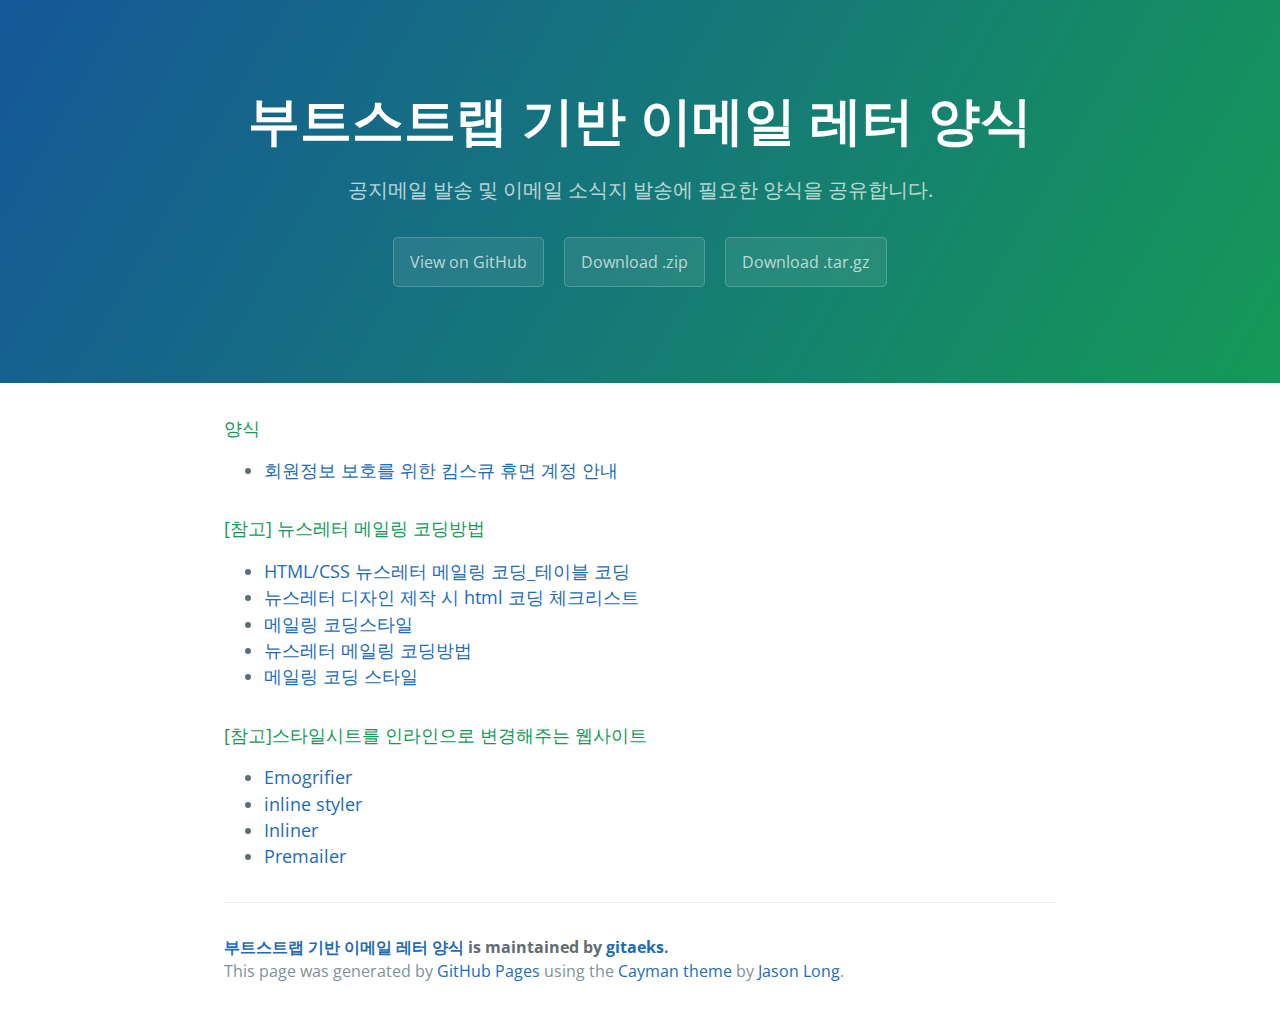
<file: index.html>
<!DOCTYPE html>
<html lang="en-us">
  <head>
    <meta charset="UTF-8">
    <title>부트스트랩 기반 이메일 레터 양식 by gitaeks</title>
    <meta name="viewport" content="width=device-width, initial-scale=1">
    <link rel="stylesheet" type="text/css" href="stylesheets/normalize.css" media="screen">
    <link href='https://fonts.googleapis.com/css?family=Open+Sans:400,700' rel='stylesheet' type='text/css'>
    <link rel="stylesheet" type="text/css" href="stylesheets/stylesheet.css" media="screen">
    <link rel="stylesheet" type="text/css" href="stylesheets/github-light.css" media="screen">
  </head>
  <body>
    <section class="page-header">
      <h1 class="project-name">부트스트랩 기반 이메일 레터 양식</h1>
      <h2 class="project-tagline">공지메일 발송 및 이메일 소식지 발송에 필요한 양식을 공유합니다.</h2>
      <a href="https://github.com/gitaeks/bs-letter-examples" class="btn">View on GitHub</a>
      <a href="https://github.com/gitaeks/bs-letter-examples/zipball/gh-pages" class="btn">Download .zip</a>
      <a href="https://github.com/gitaeks/bs-letter-examples/tarball/gh-pages" class="btn">Download .tar.gz</a>
    </section>

    <section class="main-content">

        <h4>양식</h4>
        <ul>
            <li><a href="01.html">회원정보 보호를 위한 킴스큐 휴면 계정 안내</a></li>
        </ul>

        <h4>[참고] 뉴스레터 메일링 코딩방법</h4>
        <ul>
            <li><a href="http://blog.naver.com/love_junim/220382028113" target="_blank">HTML/CSS 뉴스레터 메일링 코딩_테이블 코딩</a></li>
            <li><a href="http://swa1117.blog.me/220297950796" target="_blank">뉴스레터 디자인 제작 시 html 코딩 체크리스트 </a></li>
            <li><a href="http://blog.webmini.net/649" target="_blank">메일링 코딩스타일</a></li>
            <li><a href="http://artjang.tistory.com/77" target="_blank">뉴스레터 메일링 코딩방법</a></li>
            <li><a href="http://blog.lazroon.com/60118681063" target="_blank">메일링 코딩 스타일</a></li>
        </ul>


        <h4>[참고]스타일시트를 인라인으로 변경해주는 웹사이트</h4>
        <ul>
            <li><a href="http://www.pelagodesign.com/sidecar/emogrifier/" target="_blank">Emogrifier</a></li>
            <li><a href="http://inlinestyler.torchboxapps.com/styler/" target="_blank">inline styler</a></li>
            <li><a href="http://zurb.com/ink/inliner.php" target="_blank">Inliner</a></li>
            <li><a href="http://premailer.dialect.ca/" target="_blank">Premailer</a></li>
        </ul>

        <footer class="site-footer">
            <span class="site-footer-owner"><a href="https://github.com/gitaeks/bs_letter_examples">부트스트랩 기반 이메일 레터 양식</a> is maintained by <a href="https://github.com/gitaeks">gitaeks</a>.</span>

            <span class="site-footer-credits">This page was generated by <a href="https://pages.github.com">GitHub Pages</a> using the <a href="https://github.com/jasonlong/cayman-theme">Cayman theme</a> by <a href="https://twitter.com/jasonlong">Jason Long</a>.</span>
        </footer>

    </section>

  
  </body>
</html>
</file>
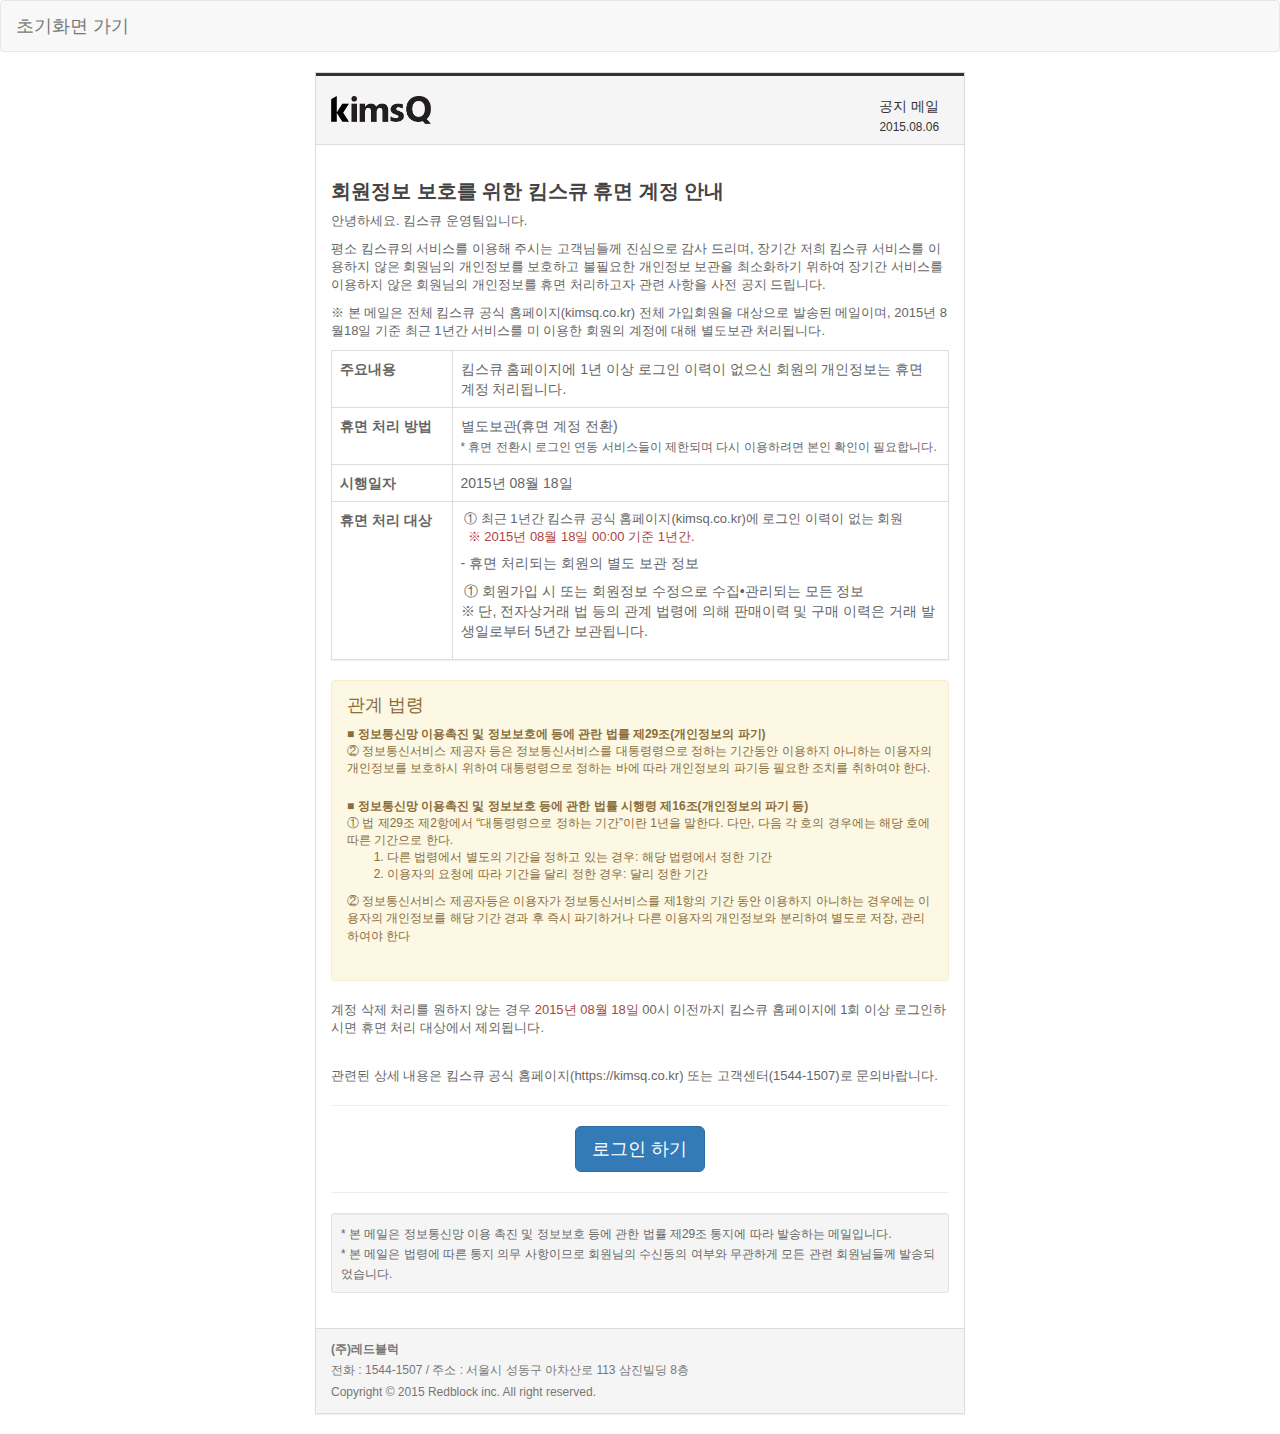
<file: 01.html>
<!DOCTYPE html>
<html lang="ko">
  <head>
    <meta charset="utf-8">
    <meta http-equiv="X-UA-Compatible" content="IE=edge">
    <meta name="viewport" content="width=device-width, initial-scale=1">
    <!-- The above 3 meta tags *must* come first in the head; any other head content must come *after* these tags -->
    <title>Newletter-01</title>

    <!-- Bootstrap -->
    <link href="./assets/bootstrap/3.3.5/css/bootstrap.min.css" rel="stylesheet">

    <style type="text/css">

        body {

        }

        /* Customize container */
        @media (min-width: 768px) {
            .container {
                max-width: 680px;
            }
        }

        .panel {
            border-radius: 0;
        }

        .panel-heading {
            position: relative;
            padding: 20px 15px;
            border-top: 3px solid #333 !important;
            border-top-left-radius: 0;
            border-top-right-radius: 0;
        }

        .panel-heading .logo {
            width: 100px
        }

        .rb-title-sub {
            position: absolute;
            top: 20px;
            right: 25px;
            text-align: right;
        }

        .panel-body {
            color: #666
        }

        .panel-body h1 {
            font-size: 20px;
            font-weight: bold;
            color: #444
        }

        .panel-body p {
            font-size: 13px;
            line-height: 18px
        }

        .panel-body .table th {
            width: 120px
        }

        .panel-body .alert {
            font-size: 12px;
        }

        .panel-footer {
            font-size: 12px;
            line-height: 180%;
            color: #777
        }

    </style>

  </head>
  <body>

    <nav class="navbar navbar-default">
      <div class="container-fluid">
        <div class="navbar-header">
          <a class="navbar-brand" href="index.html">
            초기화면 가기
          </a>
        </div>
      </div>
    </nav>

    <div class="container">

        <div class="panel panel-default">
            <div class="panel-heading">
                <h3 class="panel-title"><img src="./img/logo.png" class="logo"></h3>
                <div class="rb-title-sub">공지 메일 <br><small>2015.08.06</small></div>
            </div>
            <div class="panel-body">
                
                <h1>회원정보 보호를 위한 킴스큐 휴면 계정 안내 </h1>

                <p>안녕하세요. 킴스큐 운영팀입니다.</p>

                <p>
                평소 킴스큐의 서비스를 이용해 주시는 고객님들께 진심으로 감사 드리며, 장기간 저희 킴스큐 서비스를 이용하지 않은 회원님의 개인정보를 보호하고 불필요한 개인정보 보관을 최소화하기 위하여 장기간 서비스를 이용하지 않은 회원님의 개인정보를 휴면 처리하고자 관련 사항을 사전 공지 드립니다.</p>

                <p>
                ※ 본 메일은 전체 킴스큐 공식 홈페이지(kimsq.co.kr) 전체 가입회원을 대상으로 발송된 메일이며, 2015년 8월18일 기준 최근 1년간 서비스를 미 이용한 회원의 계정에 대해 별도보관 처리됩니다.</p>

                
                <div class="panel panel-default">
                    <table class="table table-bordered">
                        <tr>
                            <th>주요내용</th>
                            <td>킴스큐 홈페이지에 1년 이상 로그인 이력이 없으신 회원의 개인정보는 휴면 계정 처리됩니다.</td>
                        </tr>
                        <tr>
                            <th>휴면 처리 방법</th>
                            <td>별도보관(휴면 계정 전환) <br>
                                <small>* 휴면 전환시 로그인 연동 서비스들이 제한되며 다시 이용하려면 본인 확인이 필요합니다.</small></td>
                        </tr>
                        <tr>
                            <th>시행일자</th>
                            <td>2015년 08월 18일</td>
                        </tr>
                        <tr>
                            <th>휴면 처리 대상</th>
                            <td>
                                <p>

                                 ① 최근 1년간 킴스큐 공식 홈페이지(kimsq.co.kr)에 로그인 이력이 없는 회원<br>

                                 <span class="text-danger"> ※ 2015년 08월 18일 00:00 기준 1년간.</span>
                                </p>

                                <p>

                                <h5>- 휴면 처리되는 회원의 별도 보관 정보</h5>

                                 ① 회원가입 시 또는 회원정보 수정으로 수집•관리되는 모든 정보 <br>
                                ※ 단, 전자상거래 법 등의 관계 법령에 의해 판매이력 및 구매 이력은 거래 발생일로부터 5년간 보관됩니다.
                                </p>

                            </td>
                        </tr>
                    </table>
                </div>

                <div class="alert alert-warning" role="alert">

                    <h4>관계 법령</h4>
                    <dl>
                        <dt>■ 정보통신망 이용촉진 및 정보보호에 등에 관란 법률 제29조(개인정보의 파기)</dt>
                        <dd>
                            ② 정보통신서비스 제공자 등은 정보통신서비스를 대통령령으로 정하는 기간동안 이용하지 아니하는 이용자의 개인정보를 보호하시 위하여 대통령령으로 정하는 바에 따라 개인정보의 파기등 필요한 조치를 취하여야 한다.
                        </dd>
                    </dl>
                    <dl>
                        <dt>■ 정보통신망 이용촉진 및 정보보호 등에 관한 법률 시행령 제16조(개인정보의 파기 등)</dt>
                        <dd>
                            ① 법 제29조 제2항에서 “대통령령으로 정하는 기간”이란 1년을 말한다.
                            다만, 다음 각 호의 경우에는 해당 호에 따른 기간으로 한다.
                            <ol>
                                <li>다른 법령에서 별도의 기간을 정하고 있는 경우: 해당 법령에서 정한 기간</li>
                                <li>이용자의 요청에 따라 기간을 달리 정한 경우: 달리 정한 기간</li>
                            </ol>
                            ② 정보통신서비스 제공자등은 이용자가 정보통신서비스를 제1항의 기간 동안 이용하지 아니하는 경우에는 이용자의 개인정보를 해당 기간 경과 후 즉시 파기하거나 다른 이용자의 개인정보와 분리하여 별도로 저장, 관리하여야 한다
                        </dd>
                    </dl>

                </div>

                <p>계정 삭제 처리를 원하지 않는 경우 <span class="text-danger">2015년 08월 18일</span> 00시 이전까지 킴스큐 홈페이지에 1회 이상 로그인하시면 휴면 처리 대상에서 제외됩니다.</p>  

                <p>관련된 상세 내용은 킴스큐 공식 홈페이지(https://kimsq.co.kr) 또는 고객센터(1544-1507)로 문의바랍니다.</p>
                <hr>
                <p class="text-center"><a href="http://www.kimsq.co.kr" target="_blank" class="btn btn-primary btn-lg">로그인 하기</a></p>

                <hr>
                <div class="well well-sm">
                    <small>
                        * 본 메일은 정보통신망 이용 촉진 및 정보보호 등에 관한 법률 제29조 통지에 따라 발송하는 메일입니다.<br>
                        * 본 메일은 법령에 따른 통지 의무 사항이므로 회원님의 수신동의 여부와 무관하게 모든 관련 회원님들께 발송되었습니다.
                    </small>
                </div>
            </div>

            <div class="panel-footer">

                <strong>(주)레드블럭</strong>  <br>
                전화 :  1544-1507 / 
                주소 : 서울시 성동구 아차산로 113 삼진빌딩 8층 <br>
                Copyright © 2015 Redblock inc. All right reserved. 

            </div>
        </div>

    </div>

  </body>
</html>
</file>
<file: stylesheets/stylesheet.css>
* {
  box-sizing: border-box; }

body {
  padding: 0;
  margin: 0;
  font-family: "Open Sans", "Helvetica Neue", Helvetica, Arial, sans-serif;
  font-size: 16px;
  line-height: 1.5;
  color: #606c71; }

a {
  color: #1e6bb8;
  text-decoration: none; }
  a:hover {
    text-decoration: underline; }

.btn {
  display: inline-block;
  margin-bottom: 1rem;
  color: rgba(255, 255, 255, 0.7);
  background-color: rgba(255, 255, 255, 0.08);
  border-color: rgba(255, 255, 255, 0.2);
  border-style: solid;
  border-width: 1px;
  border-radius: 0.3rem;
  transition: color 0.2s, background-color 0.2s, border-color 0.2s; }
  .btn + .btn {
    margin-left: 1rem; }

.btn:hover {
  color: rgba(255, 255, 255, 0.8);
  text-decoration: none;
  background-color: rgba(255, 255, 255, 0.2);
  border-color: rgba(255, 255, 255, 0.3); }

@media screen and (min-width: 64em) {
  .btn {
    padding: 0.75rem 1rem; } }

@media screen and (min-width: 42em) and (max-width: 64em) {
  .btn {
    padding: 0.6rem 0.9rem;
    font-size: 0.9rem; } }

@media screen and (max-width: 42em) {
  .btn {
    display: block;
    width: 100%;
    padding: 0.75rem;
    font-size: 0.9rem; }
    .btn + .btn {
      margin-top: 1rem;
      margin-left: 0; } }

.page-header {
  color: #fff;
  text-align: center;
  background-color: #159957;
  background-image: linear-gradient(120deg, #155799, #159957); }

@media screen and (min-width: 64em) {
  .page-header {
    padding: 5rem 6rem; } }

@media screen and (min-width: 42em) and (max-width: 64em) {
  .page-header {
    padding: 3rem 4rem; } }

@media screen and (max-width: 42em) {
  .page-header {
    padding: 2rem 1rem; } }

.project-name {
  margin-top: 0;
  margin-bottom: 0.1rem; }

@media screen and (min-width: 64em) {
  .project-name {
    font-size: 3.25rem; } }

@media screen and (min-width: 42em) and (max-width: 64em) {
  .project-name {
    font-size: 2.25rem; } }

@media screen and (max-width: 42em) {
  .project-name {
    font-size: 1.75rem; } }

.project-tagline {
  margin-bottom: 2rem;
  font-weight: normal;
  opacity: 0.7; }

@media screen and (min-width: 64em) {
  .project-tagline {
    font-size: 1.25rem; } }

@media screen and (min-width: 42em) and (max-width: 64em) {
  .project-tagline {
    font-size: 1.15rem; } }

@media screen and (max-width: 42em) {
  .project-tagline {
    font-size: 1rem; } }

.main-content :first-child {
  margin-top: 0; }
.main-content img {
  max-width: 100%; }
.main-content h1, .main-content h2, .main-content h3, .main-content h4, .main-content h5, .main-content h6 {
  margin-top: 2rem;
  margin-bottom: 1rem;
  font-weight: normal;
  color: #159957; }
.main-content p {
  margin-bottom: 1em; }
.main-content code {
  padding: 2px 4px;
  font-family: Consolas, "Liberation Mono", Menlo, Courier, monospace;
  font-size: 0.9rem;
  color: #383e41;
  background-color: #f3f6fa;
  border-radius: 0.3rem; }
.main-content pre {
  padding: 0.8rem;
  margin-top: 0;
  margin-bottom: 1rem;
  font: 1rem Consolas, "Liberation Mono", Menlo, Courier, monospace;
  color: #567482;
  word-wrap: normal;
  background-color: #f3f6fa;
  border: solid 1px #dce6f0;
  border-radius: 0.3rem; }
  .main-content pre > code {
    padding: 0;
    margin: 0;
    font-size: 0.9rem;
    color: #567482;
    word-break: normal;
    white-space: pre;
    background: transparent;
    border: 0; }
.main-content .highlight {
  margin-bottom: 1rem; }
  .main-content .highlight pre {
    margin-bottom: 0;
    word-break: normal; }
.main-content .highlight pre, .main-content pre {
  padding: 0.8rem;
  overflow: auto;
  font-size: 0.9rem;
  line-height: 1.45;
  border-radius: 0.3rem; }
.main-content pre code, .main-content pre tt {
  display: inline;
  max-width: initial;
  padding: 0;
  margin: 0;
  overflow: initial;
  line-height: inherit;
  word-wrap: normal;
  background-color: transparent;
  border: 0; }
  .main-content pre code:before, .main-content pre code:after, .main-content pre tt:before, .main-content pre tt:after {
    content: normal; }
.main-content ul, .main-content ol {
  margin-top: 0; }
.main-content blockquote {
  padding: 0 1rem;
  margin-left: 0;
  color: #819198;
  border-left: 0.3rem solid #dce6f0; }
  .main-content blockquote > :first-child {
    margin-top: 0; }
  .main-content blockquote > :last-child {
    margin-bottom: 0; }
.main-content table {
  display: block;
  width: 100%;
  overflow: auto;
  word-break: normal;
  word-break: keep-all; }
  .main-content table th {
    font-weight: bold; }
  .main-content table th, .main-content table td {
    padding: 0.5rem 1rem;
    border: 1px solid #e9ebec; }
.main-content dl {
  padding: 0; }
  .main-content dl dt {
    padding: 0;
    margin-top: 1rem;
    font-size: 1rem;
    font-weight: bold; }
  .main-content dl dd {
    padding: 0;
    margin-bottom: 1rem; }
.main-content hr {
  height: 2px;
  padding: 0;
  margin: 1rem 0;
  background-color: #eff0f1;
  border: 0; }

@media screen and (min-width: 64em) {
  .main-content {
    max-width: 64rem;
    padding: 2rem 6rem;
    margin: 0 auto;
    font-size: 1.1rem; } }

@media screen and (min-width: 42em) and (max-width: 64em) {
  .main-content {
    padding: 2rem 4rem;
    font-size: 1.1rem; } }

@media screen and (max-width: 42em) {
  .main-content {
    padding: 2rem 1rem;
    font-size: 1rem; } }

.site-footer {
  padding-top: 2rem;
  margin-top: 2rem;
  border-top: solid 1px #eff0f1; }

.site-footer-owner {
  display: block;
  font-weight: bold; }

.site-footer-credits {
  color: #819198; }

@media screen and (min-width: 64em) {
  .site-footer {
    font-size: 1rem; } }

@media screen and (min-width: 42em) and (max-width: 64em) {
  .site-footer {
    font-size: 1rem; } }

@media screen and (max-width: 42em) {
  .site-footer {
    font-size: 0.9rem; } }
</file>
<file: stylesheets/github-light.css>
/*
   Copyright 2014 GitHub Inc.

   Licensed under the Apache License, Version 2.0 (the "License");
   you may not use this file except in compliance with the License.
   You may obtain a copy of the License at

       http://www.apache.org/licenses/LICENSE-2.0

   Unless required by applicable law or agreed to in writing, software
   distributed under the License is distributed on an "AS IS" BASIS,
   WITHOUT WARRANTIES OR CONDITIONS OF ANY KIND, either express or implied.
   See the License for the specific language governing permissions and
   limitations under the License.

*/

.pl-c /* comment */ {
  color: #969896;
}

.pl-c1      /* constant, markup.raw, meta.diff.header, meta.module-reference, meta.property-name, support, support.constant, support.variable, variable.other.constant */,
.pl-s .pl-v /* string variable */ {
  color: #0086b3;
}

.pl-e  /* entity */,
.pl-en /* entity.name */ {
  color: #795da3;
}

.pl-s .pl-s1 /* string source */,
.pl-smi      /* storage.modifier.import, storage.modifier.package, storage.type.java, variable.other, variable.parameter.function */ {
  color: #333;
}

.pl-ent /* entity.name.tag */ {
  color: #63a35c;
}

.pl-k /* keyword, storage, storage.type */ {
  color: #a71d5d;
}

.pl-pds              /* punctuation.definition.string, string.regexp.character-class */,
.pl-s                /* string */,
.pl-s .pl-pse .pl-s1 /* string punctuation.section.embedded source */,
.pl-sr               /* string.regexp */,
.pl-sr .pl-cce       /* string.regexp constant.character.escape */,
.pl-sr .pl-sra       /* string.regexp string.regexp.arbitrary-repitition */,
.pl-sr .pl-sre       /* string.regexp source.ruby.embedded */ {
  color: #183691;
}

.pl-v /* variable */ {
  color: #ed6a43;
}

.pl-id /* invalid.deprecated */ {
  color: #b52a1d;
}

.pl-ii /* invalid.illegal */ {
  background-color: #b52a1d;
  color: #f8f8f8;
}

.pl-sr .pl-cce /* string.regexp constant.character.escape */ {
  color: #63a35c;
  font-weight: bold;
}

.pl-ml /* markup.list */ {
  color: #693a17;
}

.pl-mh        /* markup.heading */,
.pl-mh .pl-en /* markup.heading entity.name */,
.pl-ms        /* meta.separator */ {
  color: #1d3e81;
  font-weight: bold;
}

.pl-mq /* markup.quote */ {
  color: #008080;
}

.pl-mi /* markup.italic */ {
  color: #333;
  font-style: italic;
}

.pl-mb /* markup.bold */ {
  color: #333;
  font-weight: bold;
}

.pl-md /* markup.deleted, meta.diff.header.from-file */ {
  background-color: #ffecec;
  color: #bd2c00;
}

.pl-mi1 /* markup.inserted, meta.diff.header.to-file */ {
  background-color: #eaffea;
  color: #55a532;
}

.pl-mdr /* meta.diff.range */ {
  color: #795da3;
  font-weight: bold;
}

.pl-mo /* meta.output */ {
  color: #1d3e81;
}
</file>
